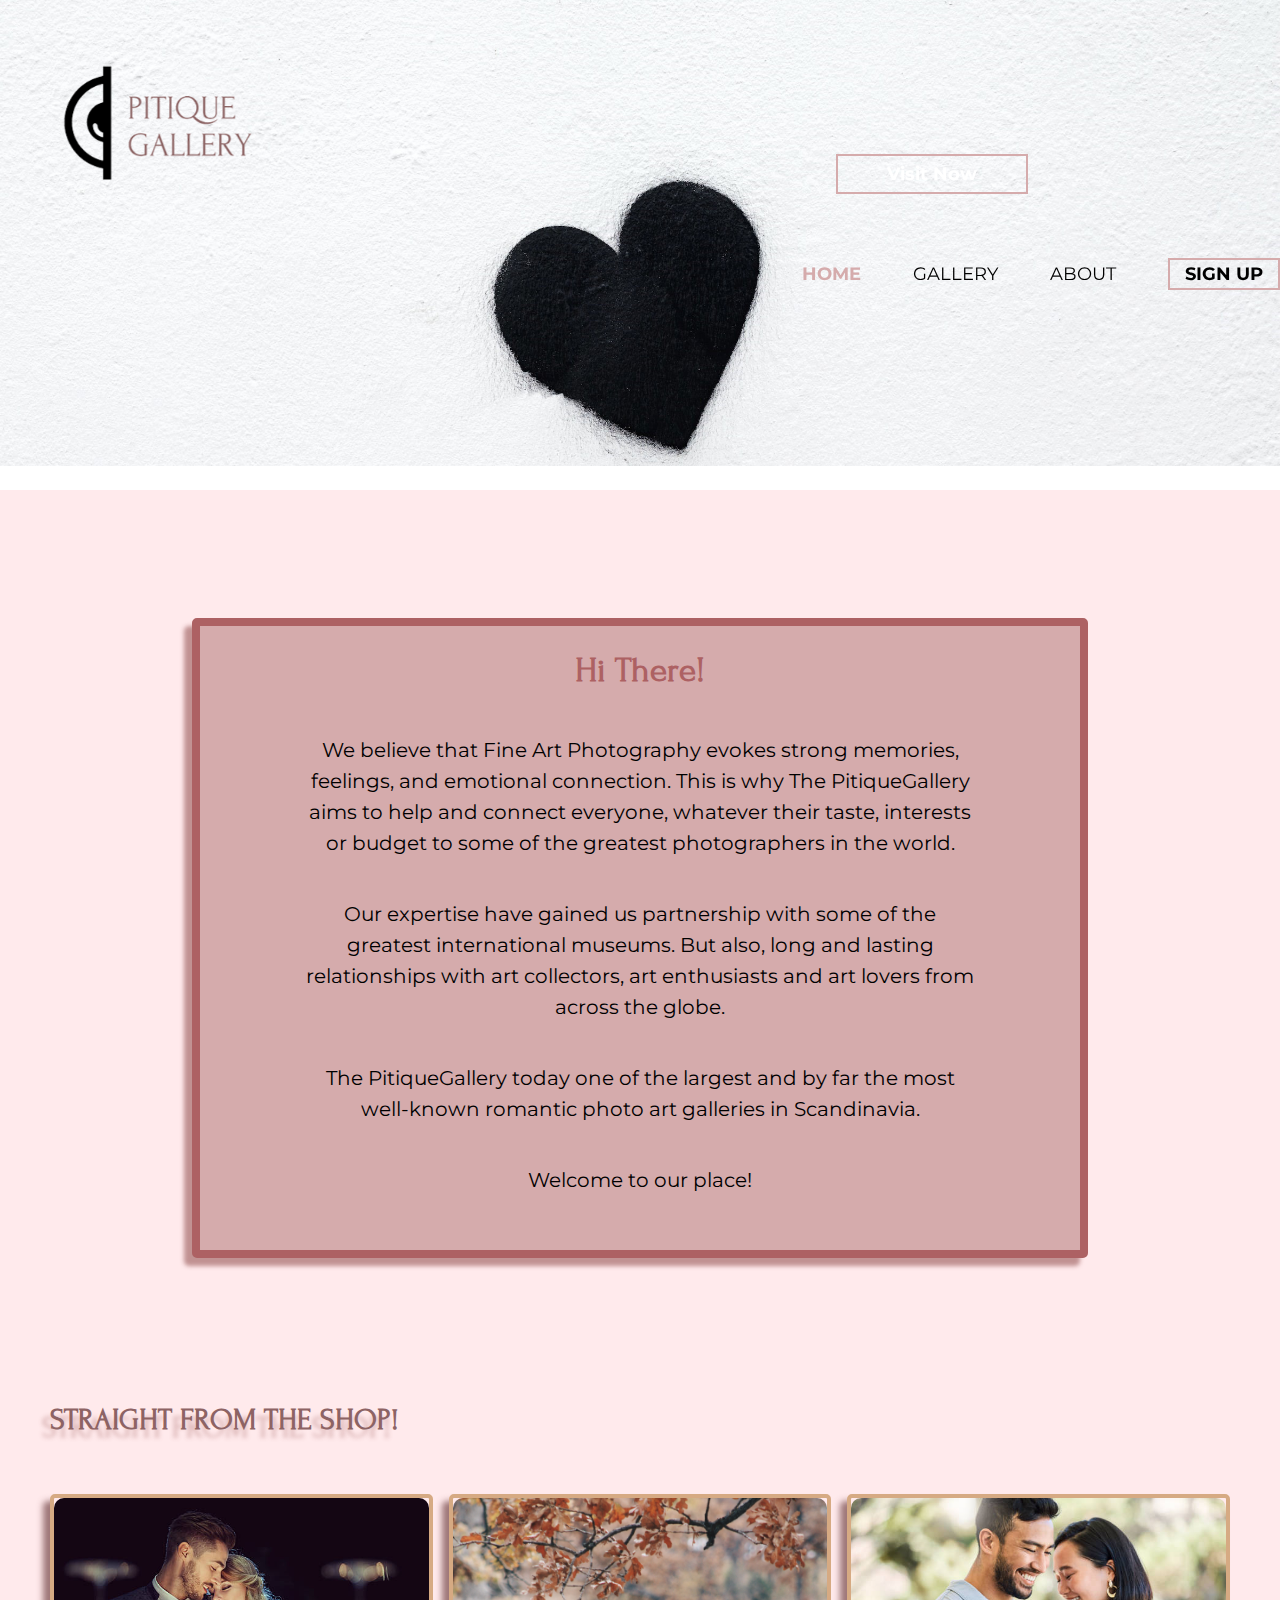
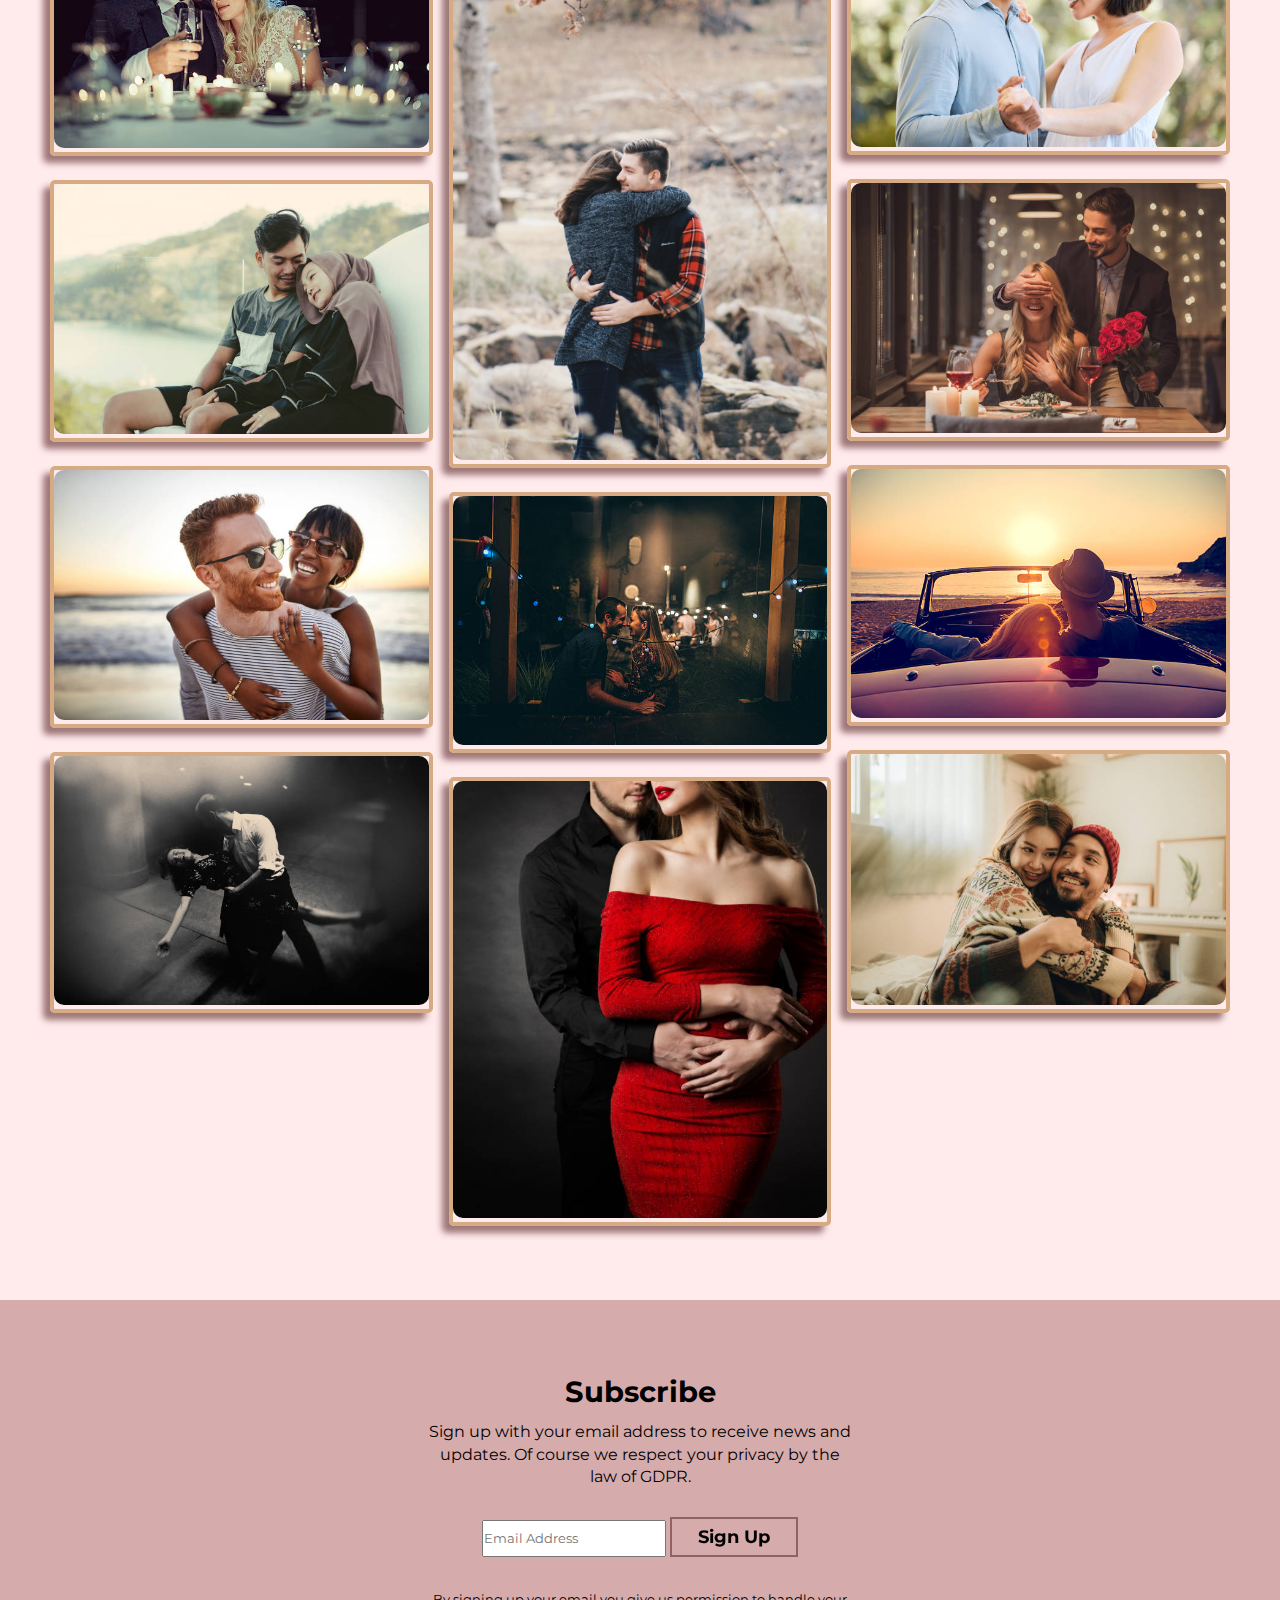
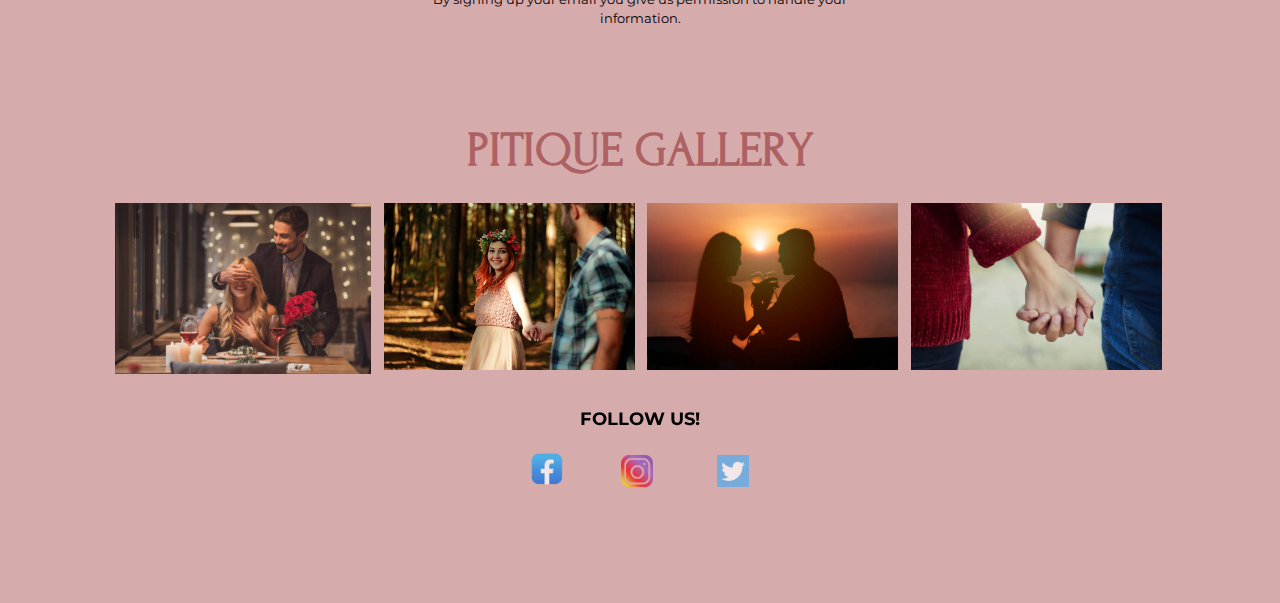
<file: index.html>
<!DOCTYPE html>
<html lang="en">
	<head>
		<meta charset="UTF-8">
		<meta name="viewport" content="width=device-width, initial-scale=1.0">
		<title>Pitique Gallery</title>
		<link rel="stylesheet" href="css/styles.css">
		<link rel="preconnect" href="https://fonts.googleapis.com">
		<link rel="preconnect" href="https://fonts.gstatic.com" crossorigin>
		<link href="https://fonts.googleapis.com/css2?family=Forum&display=swap" rel="stylesheet">
		<link href="https://fonts.googleapis.com/css2?family=Montserrat:wght@200;300;500;600;700&display=swap" rel="stylesheet">
	</head>
	<body>
		<section class="nav">
			<header>
				<nav class="nav__bar">
					<img class="nav__background" src="images/heart1.png" alt="black heart">
					<ul class="nav__items">
						<img class="nav__logo" src="images/logo.png" alt="Pitique Gallery">
						<div class="items">
						<li><a href="index.html" class="item__selected">HOME</a></li>
						<li><a href="gallery.html">GALLERY</a></li>
						<li><a href="about.html">ABOUT</a></li>
						<button class="nav__button" href="#">SIGN UP</button>
						</div>
						<a href="gallery.html"><button class="visit__button ">Visit Now</button></a>
					</ul>
				</nav>
			</header>
		</section>

		<section class="welcome">
			<div class="row">
				<div class="welcome-col">
					<h3 class="title_text">Hi There!</h3>
					<p class="title_content">We believe that Fine Art Photography evokes strong memories, feelings, and emotional connection. This is why The PitiqueGallery aims to help and connect everyone, whatever their taste, interests or budget to some of the greatest photographers in the world.</p>
					<p class="title_content">Our expertise have gained us partnership with some of the greatest international museums. But also, long and lasting relationships with art collectors, art enthusiasts and art lovers from across the globe.</p>
					<p class="title_content">The PitiqueGallery today one of the largest and by far the most well-known romantic photo art galleries in Scandinavia.</p>
	
					<p class="title_content">Welcome to our place!</p>
				</div>
			</div>
		</section>

		<section class="shop">
			<h4>STRAIGHT FROM THE SHOP!</h4>
		<div class="container">
			<div class="image">
				<h1>After Wedding<br>Php 100.00</h1>
				<img src="images/img/1.jpg" class="image__img">
			</div>
	
			<div class="image">
				<h1>Asia Love<br>Php 100.00</h1>
				<img src="images/img/2.jpg" class="image__img">
			</div>
	
			<div class="image">
				<h1>Beach Close Us Together<br>Php 100.00</h1>
				<img src="images/img/3.jpg" class="image__img">
			</div>
	
			<div class="image">
				<h1>Best Dance With You<br>Php 100.00</h1>
				<img src="images/img/4.jpg" class="image__img">
			</div>
	
			<div class="image">
				<h1>Best Hug With You<br>Php 100.00</h1>
				<img src="images/img/5.jpg" class="image__img">
			</div>
	
			<div class="image">
				<h1>Celebrating the Love<br>Php 100.00</h1>
				<img src="images/img/6.jpg" class="image__img">
			</div>
	
			<div class="image">
				<h1>Convo With You<br>Php 100.00</h1>
				<img src="images/img/11.jpg" class="image__img">
			</div>
	
			<div class="image">
				<h1>Couple Dancing<br>Php 100.00</h1>
				<img src="images/img/8.jpg" class="image__img">
			</div>
	
			<div class="image">
				<h1>Couple on a Date<br>Php 100.00</h1>
				<img src="images/img/9.jpg" class="image__img">
			</div>
	
			<div class="image">
				<h1>Couple Watching the Sunset<br>Php 100.00</h1>
				<img src="images/img/10.jpg" class="image__img">
			</div>
	
			<div class="image">
				<h1>Courting Couples<br>Php 100.00</h1>
				<img src="images/img/7.jpg" class="image__img">
			</div>
		</div>
		</section>
		<footer>
			<div class="top">
				<h3>Subscribe</h3>
				<p>Sign up with your email address to receive news and </br> updates. Of course we respect your privacy by the </br> law of GDPR. </p>
				<div class="sign-in">
					<span><input type="text" placeholder="Email Address"></span>
					<span class="submit"><input type="submit" value="Sign Up"></span>
				</div>
				<p1>By signing up your email you give us permission to handle your </br> information.</p1>
			</div>
			<section class="images">
				<div>
					<h1>PITIQUE GALLERY</h1>
					<div class="image1">
						<img src="images/image1.jpg" alt="image #1">
					</div>
					<div class="image2">
						<img src="images/image2.png" alt="image #2">
					</div>
					<div class="image3">
						<img src="images/image3.jpg" alt="image #3">
					</div>
					<div class="image4">
						<img src="images/image4.jpg" alt="image #4">
					</div>
				</div>
			
			<div class="follow-us">
				<h4>FOLLOW US!</h4>
				<div class="icon-1">
					<img src="images/facebook.png" alt="Facebook">
				</div>
				<div class="icon-2">
					<img src="images/instagram.png" alt="Instagram">
				</div>
				<div class="icon-3">
					<img src="images/twitter.png" alt="Twitter">
				</div>
			</div>
		</section>
		</footer>
	</body>
</html>
</file>
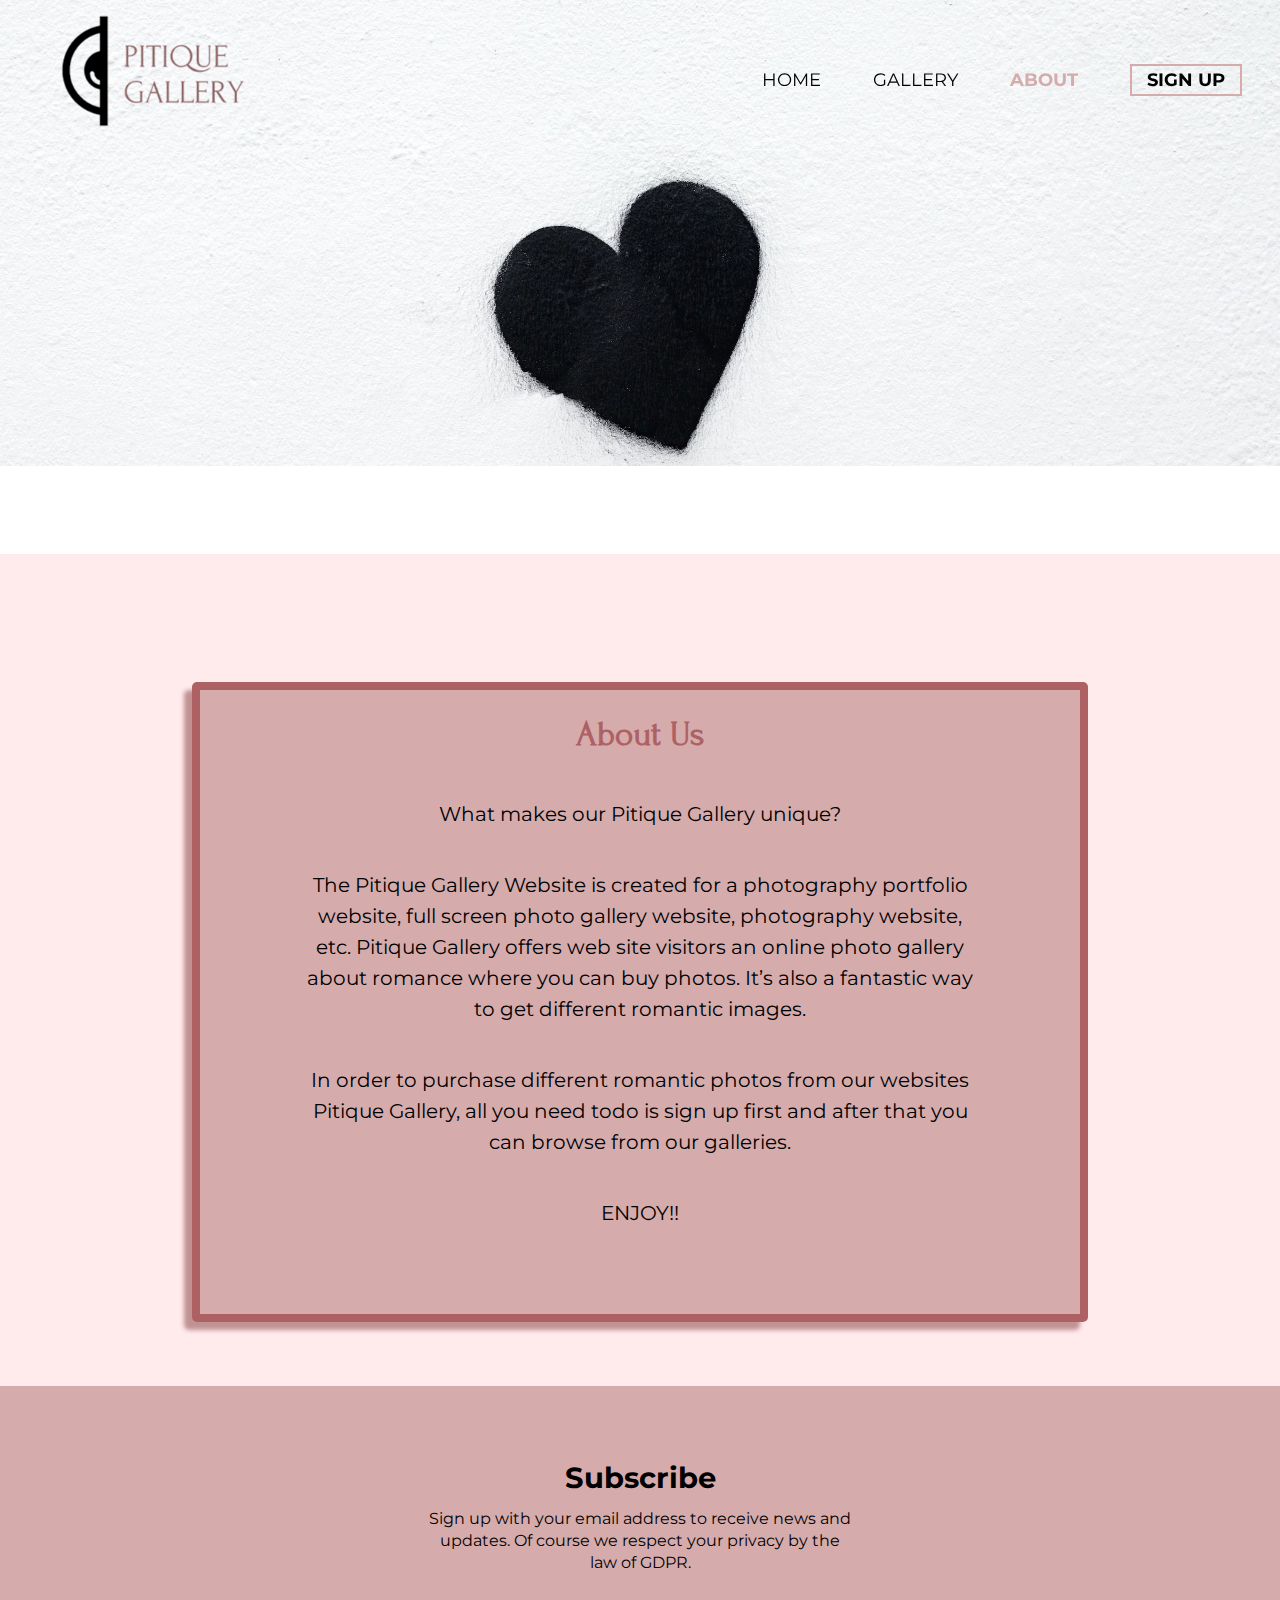
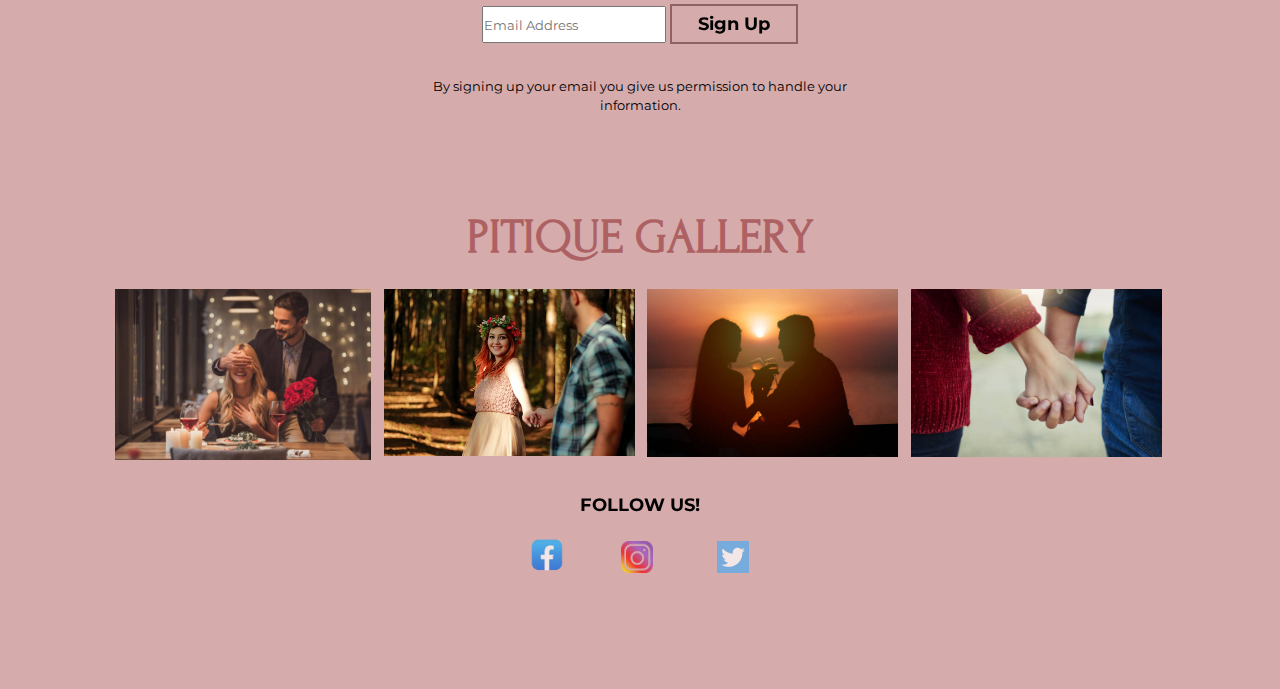
<file: about.html>
<!DOCTYPE html>
<html lang="en">
	<head>
		<meta charset="UTF-8">
		<meta name="viewport" content="width=device-width, initial-scale=1.0">
		<title>Pitique Gallery</title>
		<link rel="stylesheet" href="css/styles.css">
		<link rel="preconnect" href="https://fonts.googleapis.com">
		<link rel="preconnect" href="https://fonts.gstatic.com" crossorigin>
		<link href="https://fonts.googleapis.com/css2?family=Forum&display=swap" rel="stylesheet">
		<link href="https://fonts.googleapis.com/css2?family=Montserrat:wght@200;300;500;600;700&display=swap" rel="stylesheet">
	</head>
	<body>
		<section class="nav">
			<header>
				<nav class="nav__bar">
					<img class="nav__background" src="images/heart1.png" alt="black heart">
					<ul class="nav__items">
						<a href="index.html"><img class="nav__logo" src="images/logo.png" alt="Pitique Gallery"></a>
						<div class="itemsG">
							<li><a href="index.html">HOME</a></li>
							<li><a href="gallery.html">GALLERY</a></li>
							<li><a href="about.html" class="item__selected">ABOUT</a></li>
							<button class="nav__button" href="#">SIGN UP</button>
						</div>
					</ul>
				</nav>
			</header>
		</section>

		<section class="welcome" id="about">
			<div class="about">
			<div class="row">
				<div class="welcome-col">
					<h3 class="title_text">About Us</h3>
						<p class="title_content">What makes our Pitique Gallery unique? </p>
						<p class="title_content">The Pitique Gallery Website is created for a photography portfolio website, full screen photo gallery website, photography website, etc. Pitique Gallery offers web site visitors an online photo gallery about romance where you can buy photos. It’s also a fantastic way to get different romantic images.</p>
						<p class="title_content">In order to purchase different romantic photos from our websites Pitique Gallery, all you need todo is sign up first and after that you can browse from our galleries.</p>
						<p class="title_content">ENJOY!!</p>
				</div>
			</div>
			</div>
		</section>



		<footer>
			<div class="top">
				<h3>Subscribe</h3>
				<p>Sign up with your email address to receive news and </br> updates. Of course we respect your privacy by the </br> law of GDPR. </p>
				<div class="sign-in">
					<span><input type="text" placeholder="Email Address"></span>
					<span class="submit"><input type="submit" value="Sign Up"></span>
				</div>
				<p1>By signing up your email you give us permission to handle your </br> information.</p1>
			</div>
			<section class="images">
				<div>
					<h1>PITIQUE GALLERY</h1>
					<div class="image1">
						<img src="images/image1.jpg" alt="image #1">
					</div>
					<div class="image2">
						<img src="images/image2.png" alt="image #2">
					</div>
					<div class="image3">
						<img src="images/image3.jpg" alt="image #3">
					</div>
					<div class="image4">
						<img src="images/image4.jpg" alt="image #4">
					</div>
				</div>
			
			<div class="follow-us">
				<h4>FOLLOW US!</h4>
				<div class="icon-1">
					<img src="images/facebook.png" alt="Facebook">
				</div>
				<div class="icon-2">
					<img src="images/instagram.png" alt="Instagram">
				</div>
				<div class="icon-3">
					<img src="images/twitter.png" alt="Twitter">
				</div>
			</div>
		</section>
		</footer>
	</body>
</html>
</file>
<file: css/styles.css>
/*
font-family: 'Forum', cursive;
font-family: 'Montserrat', sans-serif;
*/

body {
	margin: 0rem;
	padding: 0rem;
	box-sizing: border-box;
	overflow-x: hidden;
	overflow-y: auto;
}

.nav {
	margin: 0;
	min-width: 100vw;
	height: 20%;
	padding-bottom: 10rem;
	background-color: #FFEAEC;
}

.nav__background {
	width: 100%;
	height: auto;
	top: 0;
	position: absolute;
	z-index: -1;
	opacity: 100%;
}

.nav__bar {
	font-family: 'Montserrat', sans-serif;
	color: black;
}

.nav__items {
	list-style: none;
	display: inline-block;
}
.nav__items li {
	display: inline;
	text-decoration: none;
	align-content: space-between;
	font-size: 18px;
	margin-left: 3rem;
}
.nav__items li a {
	text-decoration: none;
	color: black;
	transition: 0.3s;
}
.nav__items li a:hover {
	color: #D5ABAC;
}
.item__selected {
	font-weight: bold;
	color: #D5ABAC !important;
}
.nav__logo {
	display: inline-block;
	cursor: pointer;
	padding-left: 5%;
	padding-top: 1rem;
	width: 15%;
}
.nav__button {
	font-family: 'Montserrat', sans-serif;
	font-size: 18px;
	font-weight: bold;
	width: 7rem;	
	height: 2rem;
	margin-left: 3rem;
	background-color: transparent;
	border: 2px solid #D5ABAC;
	cursor: pointer;
	transition: 0.5s;
}

.nav__button:hover {
	background-color: #D5ABAC;
}
.visit__button {
	font-family: 'Montserrat', sans-serif;
	font-size: 18px;
	font-weight: bold;
	text-align: center;
	color: white;
	width: 15%;
	height: 2.5rem;
	margin-left: 45%;
	margin-top: 12%;
	border: 2px solid #D5ABAC;
	background-color: transparent;
	cursor: pointer;
	transition: 0.5s;
}
.visit__button:hover {
	background-color: #D5ABAC;
	color: black;
}
.items {
	float: right;
	margin-top: 4rem;
	margin-left: 35rem;
}
.itemsG {
	float: right;
	margin-top: 4rem;
	margin-left: 29rem;
}
.main {
	padding-top: 10rem;
	background-color: #FFEAEC;
}
.mainGallery{
	width: 100vw;
	height: 100vh;
	padding-top: 15rem;
}



/* MAIN*************/
 * {
	font-family: 'Montserrat', sans-serif;
	transform-style: preserve-3d;
	margin: 0;
	padding: 0;
}
.row {
	margin-top: 2.5rem;
	padding-top: 5%;
	display: flex;
	justify-content: center;
	text-align: center;
	align-items: center;
	background-color: #FFEAEC;
}
.welcome-col {
	position: relative;
	
	height: 640px;
	flex-basis: 70%;
	background: #D5ABAC;
	border: 8px solid #AD6163; 
	box-shadow: -8px 8px 4px rgba(182, 130, 131, 0.85);
	border-radius: 5px;
	margin: 5% 0%;
	padding: 20px 12px;
	box-sizing: border-box;
}

.about{
	position: relative;
	margin-top: 16.5rem;
}
.title_text {
	font-family: 'Forum', cursive;
	font-style: normal;
	font-weight: bold;
	font-size: 35px;
	line-height: 49px;
	text-align: center;
	/* text-shadow: -8px 8px 4px rgba(141, 99, 100, 0.85); */
	color: #AD6163;
}

.title_content {
	margin: 40px 90px;
	font-family: 'Montserrat', sans-serif;
	font-style: normal;
	font-weight: 400;
	font-size: 20px;
	line-height: 31px;
	text-align: center;
	/* text-shadow: -8px 8px 4px rgba(141, 99, 100, 0.85); */
	
}


.shop {
	position: relative;
	background-color: #FFEAEC;
}
.shop h4 {
	font-family: 'Forum', cursive;
	font-size: 30px;
	line-height: 47px;
	color: #8D6364;
	text-shadow: -8px 8px 4px rgba(213, 171, 172, 0.85);
	padding-top: 75px;
	padding-left: 50px;
	font-weight: bold;

}

.container {
	position: relative;
	column-count: 3;
	padding: 50px;
	background-color: #FFEAEC;
}

.image {
	display: inline-block;
	margin-bottom: 20px;
	overflow: hidden;
	border: 4px solid #D6AA83;
	box-shadow: -7px 7px 6px #8D6364D9;
	border-radius: 5px;
}

.image__img {
	 width: 100%; 
	transition: 0.25s ease-in-out;
	border-radius: 10px;
	cursor: pointer;
} 

.image:hover img {
	transform: scale(1.1);
	border-radius: 5px;
}

.image h1 {
	position: absolute;
	padding: 5px;
	margin: 5px;
	font-size: 20px;
	background: #D6AA83;
	color: #8D6364;
	border-radius: 5px;
	opacity: 0;
	z-index: 1;
	transition: 0.30s ease-in-out;
}

.image:hover h1 {
	opacity:1;
} 


/* MAIN GALLERY */
.image-grid {
	box-sizing: border-box;
	padding: 2rem 5rem;
	
	display: grid;
	grid-template-columns: repeat(4, 1fr);
	grid-auto-rows: 18.75rem;
	background-color: #FFEAEC;
	gap: 2rem;
}

.image-grid > img {
	width: 100%;
	height: 100%;
	object-fit: cover;
	box-shadow: rgba(0, 0, 0, 0.16) 0px 3px 6px, rgba(0, 0, 0, 0.23) 0px 3px 6px;
	transition: 0.5s;
}
.image-grid > img:hover {
	filter: brightness(70%);
}
.image__span-column {
	grid-column: span 2;
}
.image__span-column2 {
	grid-column-start: 1;
	grid-column-end: 5;
}
.image__span-row {
	grid-row: span 2;
}
.main__heading {
	padding-top: 2.5rem;
	text-align: center;
	margin-top: 1.5rem;
	font-size: 2.5rem;
	font-weight: 300;
	font-family: 'Forum', cursive;
	font-weight: bold;
	color: #AD6163;
	background-color: #FFEAEC;
}
/*END OF GALLERY MAIN BODY*/


footer{
    height: auto;
    max-width: auto;
	background-color: #D5ABAC;
	padding: 3rem 0;
}
.top{
    text-align: center;
    padding-top: 2%;
}
.top h3{
    font-size: 180%;
    font-family: 'Montserrat';
	padding-bottom: 1%;
}
.top p{
    font-family: 'Montserrat', sans-serif;
	line-height: 140%;
    padding-bottom: 1%;
}
.sign-in input[type="text"]{
	width: 14%;
	height: 1.3rem;
    padding-top: 0.5%;
    padding-bottom: 0.5%;
    margin-right: auto;
  }
.sign-in input[type="submit"]{
    font-family: 'Montserrat', sans-serif;
	font-size: 18px;
	font-weight: bold;
	text-align: center;
	color: rgb(0, 0, 0);
	width: 10%;
	height: 2.5rem;
	margin-top: 1rem;
	margin-bottom: 2rem;
	border: 2px solid #8D6364;
	background-color: transparent;
	cursor: pointer;
	transition: 0.5s;
	
  }
  .sign-in input[type="submit"]:hover{
    background-color: #AD6163;
	color: rgb(255, 254, 254);
  }
  
  .top p1{
    font-family:'Montserrat', sans-serif;
    font-size: 80%;
  }
  .images{
    max-width: auto;
	margin-top: 2rem;
  }
  .images h1{
    padding-top: 5%;
    font-size: 300%;
	font-weight: bold;
	font-family: 'Forum', cursive;
    padding-bottom: 2%;
	text-align: center;
	align-items: center;
	color: #AD6163;
	
  }
  .image1{
    padding-left: 9%;
  }
  .image1 img{
    float: left;
    width: 22%;
	cursor: pointer;
  }

  .image2{
    padding-left: 2%;
  }
  .image2 img{
    width: 20%;
    float: left;
    padding-left: 1%;
	cursor: pointer;
  }

  .image3{
    padding-left: 2%;
  }
  .image3 img{
    width: 20%;
    float: left;
    padding-left: 1%;
	cursor: pointer;
  }
  .image4{
    padding-left: 2%;
  }
  .image4 img{
    width: 20%;
    float: left;
    padding-left: 1%;
    padding-right: 8%;
    padding-bottom: 3%;
	cursor: pointer;
  }
  .follow-us{
    text-align: center;
	align-items: center;
    height: 22rem;
  }
  .follow-us h4{
    font-size: 110%;
    font-weight: bolder;
    font-family: 'Montserrat', sans-serif;
	text-align: center;
	align-items: center;
	padding-top: 3rem;
  }
  .icon-1 img{
    width: 5.5%;
    float: left;
    margin-bottom: 3%;
    margin-top: 1.5%;
	margin-left: 40%;
	opacity: 70%;
	cursor: pointer;
  }
  .icon-2 img{
    width: 2.5%;
    float: left;
    margin-left: 3%;
    margin-bottom: 3%;
    margin-top: 2%;
	opacity: 70%;
	cursor: pointer;
  }
  .icon-3 img{
    width: 2.5%;
    float: left;
    margin-left: 5%;
    margin-right: 8%;
    margin-bottom: 3%;
    margin-top: 2%;
	opacity: 70%;
	cursor: pointer;
  }

  .icon-1:hover img{
	opacity: 1;
  }

  .icon-2:hover img{
	opacity: 1;
  }  

  .icon-3:hover img{
	opacity: 1;
	
  }
</file>
